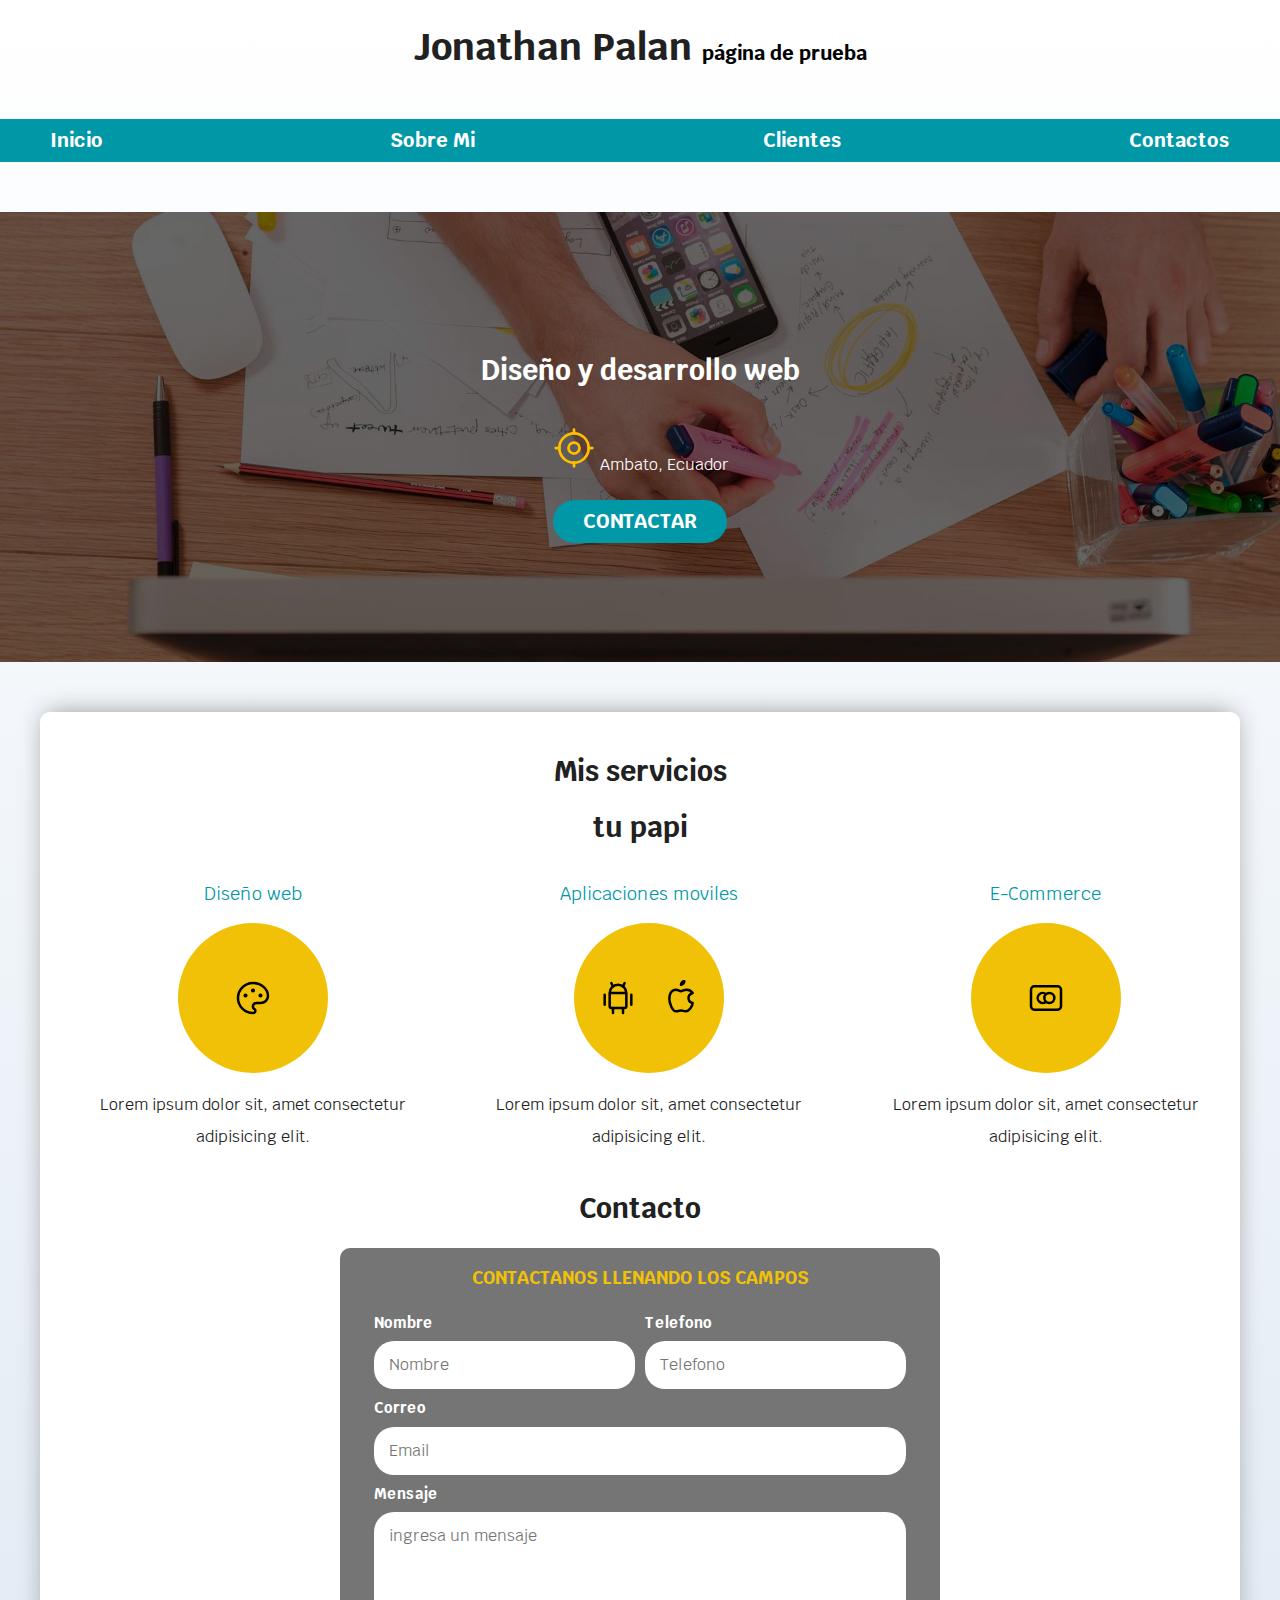
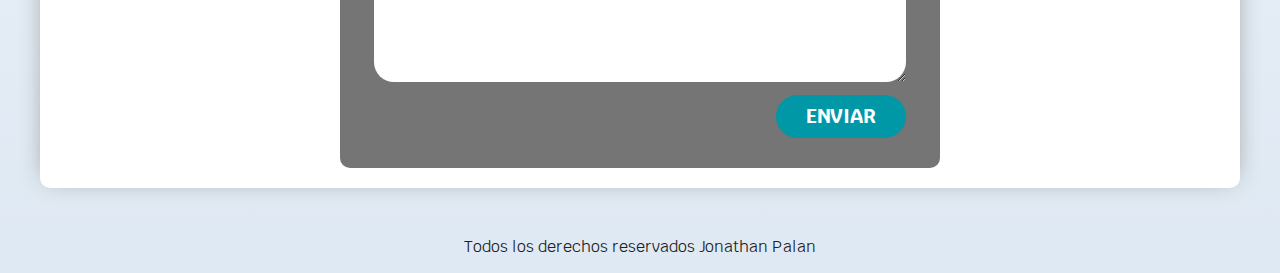
<file: index.html>
<!DOCTYPE html>
<html lang="en">

<meta charset="UTF-8">
<meta http-equiv="X-UA-Compatible" content="IE=edge">
<meta name="viewport" content="width=device-width, initial-scale=1.0">
<title>Diseñador Freelancer</title>
<link rel="preload" href="css/normalize.css" as="style">
<link rel="stylesheet" href="css/normalize.css">
<!-- link del archivo css de normalize, para normalizar en todos los navegadores los elementos que se usan, primera libreria en cargar siempre-->
<link rel="preconnect" href="https://fonts.googleapis.com">
<link rel="preconnect" href="https://fonts.gstatic.com" crossorigin>
<link href="https://fonts.googleapis.com/css2?family=Krub&  display=swap" rel="stylesheet">
<link href="https://fonts.googleapis.com/css2?family=Krub:wght@400;700&display=swap" rel="stylesheet">
<!--las tres lineas de arriba son de las fuentes sacadas de google fonts -->
<link rel="preload" href="css/styles.css" as="style">
<!-- cargue la hoja de estilos lo mas rapido que pueda. -->
<link rel="stylesheet" href="css/styles.css">
<!-- vicular la hoja html y la hoja de estilos css -->
</head>

<body>
    <header>
        <h1 class="titulo">Jonathan Palan <span>página de prueba</span></h1>
        <!--span se usa para separar frases de uno se convierten en dos diferentes pero editables cada uno-->
    </header>
    <div class="nav-bg">
        <nav class="navegacion-principal contenedor">
            <a href="#">Inicio</a>
            <a href="#">Sobre mi</a>
            <a href="#">Clientes</a>
            <a href="#">contactos</a>
        </nav>
    </div>
    <!--<img src="img/hero.jpg">-->
    <section class="hero">
        <div class="contenido-hero">
            <h2>Diseño y desarrollo web</h2>
            <p><img src="img/map.svg" alt=""> Ambato, Ecuador</p>
            <a class="boton" href="#">Contactar</a>
        </div>

    </section>
    <main class="contenedor sombra">
        <h2>Mis servicios </h2>
        <h2>tu papi</h2>
        <div class="servicios">
            <section class="servicio">
                <h3>Diseño web</h3>
                <div class="iconos">
                    <img src="img/paleta.svg" alt="">
                </div>
                <p>Lorem ipsum dolor sit, amet consectetur adipisicing elit. </p>
            </section>
            <section class="servicio">
                <h3>Aplicaciones moviles</h3>
                <div class="iconos">
                    <img src="img/android.svg" alt="">
                    <img src="img/apple.svg" alt="">
                </div>
                <p>Lorem ipsum dolor sit, amet consectetur adipisicing elit.</p>
            </section>
            <section class="servicio">
                <h3>E-Commerce</h3>
                <div class="iconos">
                    <img src="img/card.svg" alt="">
                </div>
                <p>Lorem ipsum dolor sit, amet consectetur adipisicing elit.</p>
            </section>
        </div>
        <section>
            <h2>Contacto</h2>
            <form class="formulario">
                <fieldset>
                    <legend>Contactanos llenando los campos</legend>
                    <!-- para dar nombre al formulario con legend, describirlo -->
                    <div class="contenedor-Campos">
                        <div class="campo">
                            <label>Nombre</label> <!-- eticketa de texto dentro del formulario -->
                            <input class="input-text" type="text" placeholder="Nombre" />
                            <!-- Eticket para crear una casilla de ingresos de texto -->
                        </div>
                        <div class="campo">
                            <label>Telefono</label>
                            <input class="input-text" type="text" placeholder="Telefono" />
                        </div>
                        <div class="campo">
                            <label>Correo</label>
                            <input class="input-text" type="email" placeholder="Email">
                        </div>
                        <div class="campo">
                            <label>Mensaje</label>
                            <textarea class="input-text" placeholder="ingresa un mensaje"></textarea>
                            <!-- textarea ayuda ingresar un espacio grande donde se pueda ingresar texto -->
                        </div>
                    </div>
                    <div class="alinear-derecha flex">
                        <input class="boton w-sm-100" type="submit" value="Enviar">
                        <!-- el tipo submit almacenara para enviar los datos q se tengan  -->
                        <!-- tambien se puede usar 
                        <button type="submit">Enviar</button> 
                    solo cambia la sintaxis pero hacen lo mismo. -->
                    </div>
                    <!-- es recomendable usar un div en para tener separados los campos en distintas secciones, esto colocara en la pagina web de arriba a abajo, se suele usar div/ cuando no se cumple con las condiciones de las otras etiqutas, por ejemplo si no es ni menu, ni main, ni seccion o articulo, etc -->
                </fieldset> <!-- agragar campos al formulario -->

            </form> <!-- para crear formularios en html -->
        </section>
    </main>
    <footer class="footer">
        <p>Todos los derechos reservados Jonathan Palan</p>
    </footer>
</body>

</html>
</file>
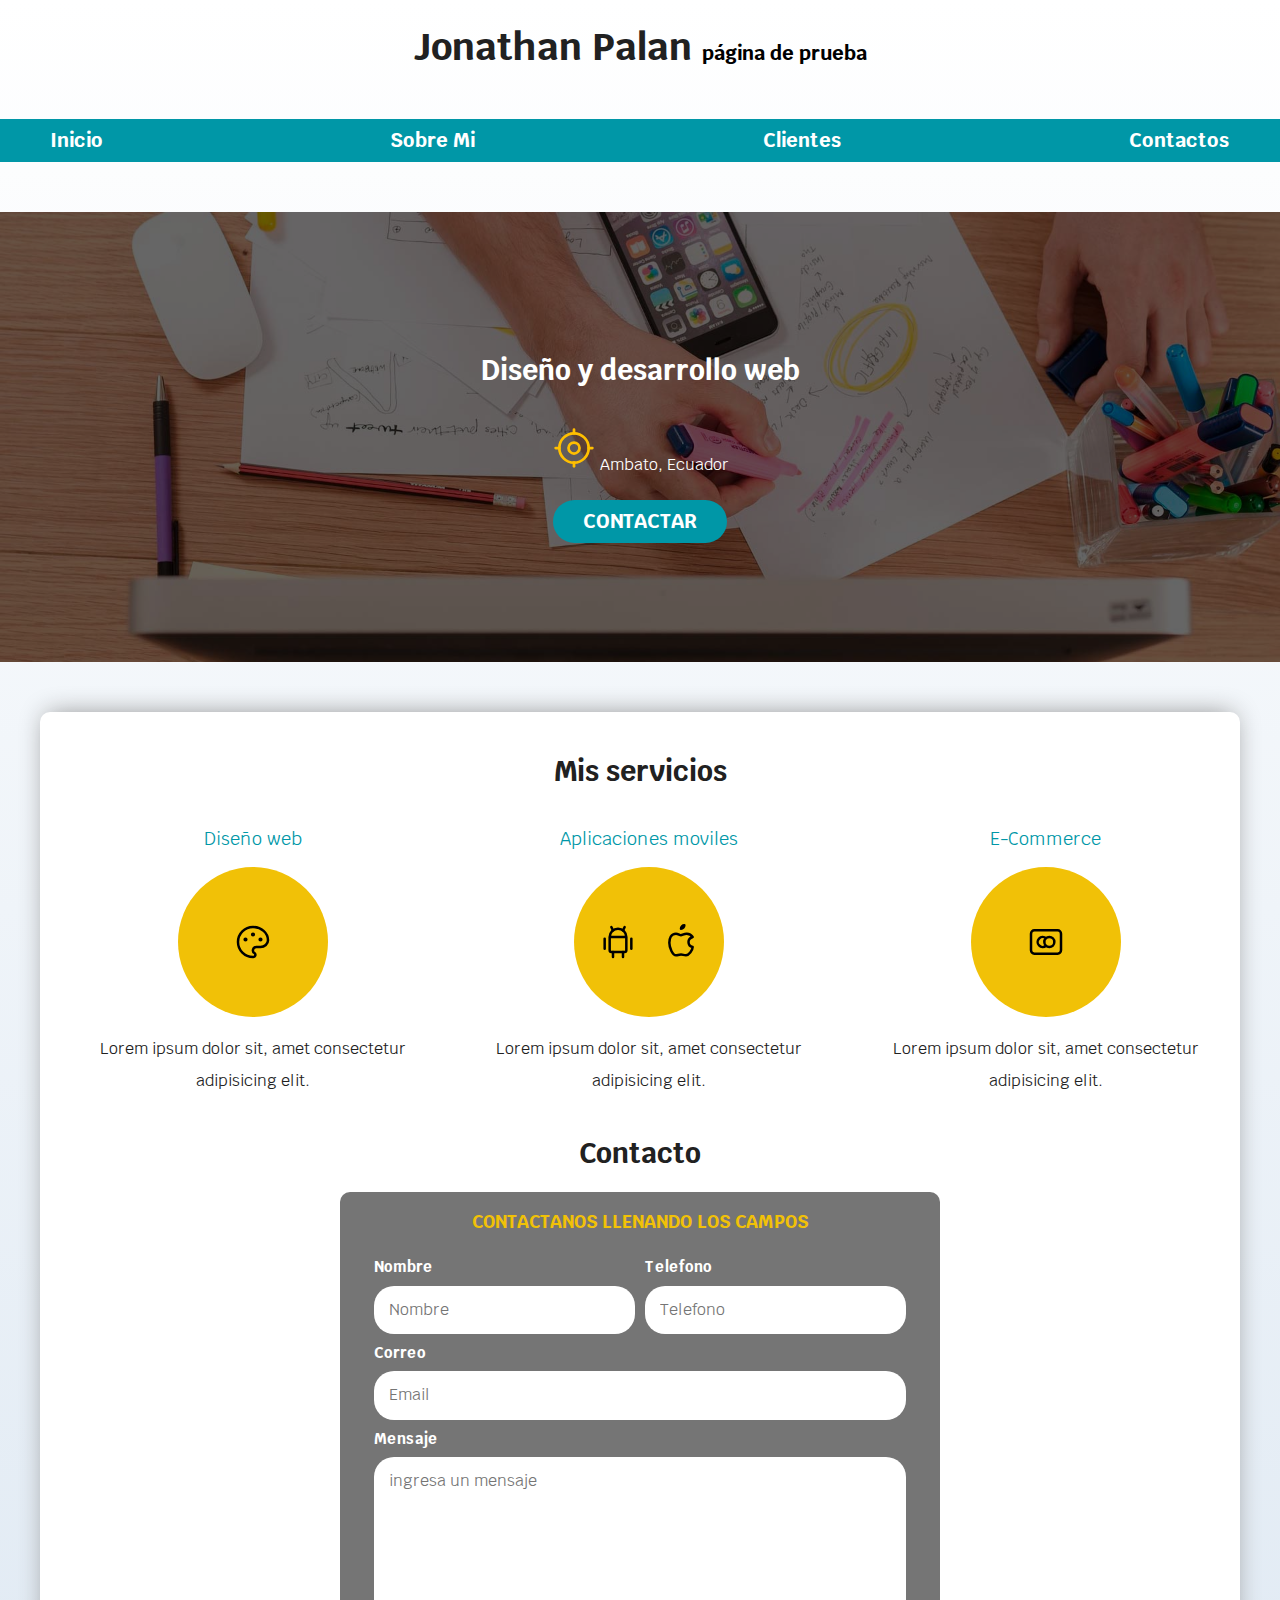
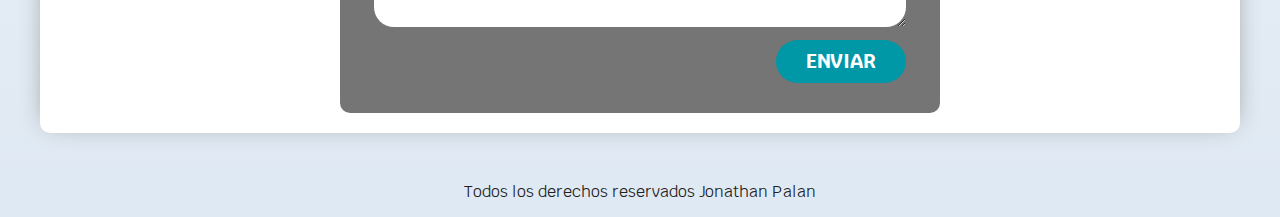
<file: freelancer_inicio/index.html>
<!DOCTYPE html>
<html lang="en">

<meta charset="UTF-8">
<meta http-equiv="X-UA-Compatible" content="IE=edge">
<meta name="viewport" content="width=device-width, initial-scale=1.0">
<title>Diseñador Freelancer</title>
<link rel="preload" href="css/normalize.css" as="style">
<link rel="stylesheet" href="css/normalize.css">
<!-- link del archivo css de normalize, para normalizar en todos los navegadores los elementos que se usan, primera libreria en cargar siempre-->
<link rel="preconnect" href="https://fonts.googleapis.com">
<link rel="preconnect" href="https://fonts.gstatic.com" crossorigin>
<link href="https://fonts.googleapis.com/css2?family=Krub&  display=swap" rel="stylesheet">
<link href="https://fonts.googleapis.com/css2?family=Krub:wght@400;700&display=swap" rel="stylesheet">
<!--las tres lineas de arriba son de las fuentes sacadas de google fonts -->
<link rel="preload" href="css/styles.css" as="style">
<!-- cargue la hoja de estilos lo mas rapido que pueda. -->
<link rel="stylesheet" href="css/styles.css">
<!-- vicular la hoja html y la hoja de estilos css -->
</head>

<body>
    <header>
        <h1 class="titulo">Jonathan Palan <span>página de prueba</span></h1>
        <!--span se usa para separar frases de uno se convierten en dos diferentes pero editables cada uno-->
    </header>
    <div class="nav-bg">
        <nav class="navegacion-principal contenedor">
            <a href="#">Inicio</a>
            <a href="#">Sobre mi</a>
            <a href="#">Clientes</a>
            <a href="#">contactos</a>
        </nav>
    </div>
    <!--<img src="img/hero.jpg">-->
    <section class="hero">
        <div class="contenido-hero">
            <h2>Diseño y desarrollo web</h2>
            <p><img src="img/map.svg" alt=""> Ambato, Ecuador</p>
            <a class="boton" href="#">Contactar</a>
        </div>

    </section>
    <main class="contenedor sombra">
        <h2>Mis servicios </h2>
        <div class="servicios">
            <section class="servicio">
                <h3>Diseño web</h3>
                <div class="iconos">
                    <img src="img/paleta.svg" alt="">
                </div>
                <p>Lorem ipsum dolor sit, amet consectetur adipisicing elit. </p>
            </section>
            <section class="servicio">
                <h3>Aplicaciones moviles</h3>
                <div class="iconos">
                    <img src="img/android.svg" alt="">
                    <img src="img/apple.svg" alt="">
                </div>
                <p>Lorem ipsum dolor sit, amet consectetur adipisicing elit.</p>
            </section>
            <section class="servicio">
                <h3>E-Commerce</h3>
                <div class="iconos">
                    <img src="img/card.svg" alt="">
                </div>
                <p>Lorem ipsum dolor sit, amet consectetur adipisicing elit.</p>
            </section>
        </div>
        <section>
            <h2>Contacto</h2>
            <form class="formulario">
                <fieldset>
                    <legend>Contactanos llenando los campos</legend>
                    <!-- para dar nombre al formulario con legend, describirlo -->
                    <div class="contenedor-Campos">
                        <div class="campo">
                            <label>Nombre</label> <!-- eticketa de texto dentro del formulario -->
                            <input class="input-text" type="text" placeholder="Nombre" />
                            <!-- Eticket para crear una casilla de ingresos de texto -->
                        </div>
                        <div class="campo">
                            <label>Telefono</label>
                            <input class="input-text" type="text" placeholder="Telefono" />
                        </div>
                        <div class="campo">
                            <label>Correo</label>
                            <input class="input-text" type="email" placeholder="Email">
                        </div>
                        <div class="campo">
                            <label>Mensaje</label>
                            <textarea class="input-text" placeholder="ingresa un mensaje"></textarea>
                            <!-- textarea ayuda ingresar un espacio grande donde se pueda ingresar texto -->
                        </div>
                    </div>
                    <div class="alinear-derecha flex">
                        <input class="boton w-sm-100" type="submit" value="Enviar">
                        <!-- el tipo submit almacenara para enviar los datos q se tengan  -->
                        <!-- tambien se puede usar 
                        <button type="submit">Enviar</button> 
                    solo cambia la sintaxis pero hacen lo mismo. -->
                    </div>
                    <!-- es recomendable usar un div en para tener separados los campos en distintas secciones, esto colocara en la pagina web de arriba a abajo, se suele usar div/ cuando no se cumple con las condiciones de las otras etiqutas, por ejemplo si no es ni menu, ni main, ni seccion o articulo, etc -->
                </fieldset> <!-- agragar campos al formulario -->

            </form> <!-- para crear formularios en html -->
        </section>
    </main>
    <footer class="footer">
        <p>Todos los derechos reservados Jonathan Palan</p>
    </footer>
</body>

</html>
</file>
<file: css/styles.css>
:root {

    --blanco: #ffffff;
    --oscuro: #212121;
    /*colores en hexadecimal */
    --primario: #f1c107;
    /*tambien podenos usar en rgb como rgb(255,255,255)*/
    --secundario: #0097a7;
    --gis: #757575;
    --grisClaro: #dfe9f3;

    --fuenteprincipal: 3rem:
}

/* seudoelementos, elementos que no existen, custom propierties, con esto podemos definir nuestra paleta de colores que vayamos a usar. */

html {
    font-size: 62.5%;
    /* Las dos lineas de arriba ayudan a controlar los valores de rem dando 1 rem ---> a 10px, los comandos que se escriban en body se aplicaran a todo el documento*/

    box-sizing: border-box;
    scroll-snap-type: y mandatory; /*Para configurara el scroll del mouse*/
}

*,
*:before,
*:after {
    box-sizing: inherit;
    /* * selecciona todos los elementos que se tengan, en este caso todos los elementos del html. */
}

/*estas lineas desde box-sizing ayuda a acomodar los tamaños de las cajas que se crean, para que cuando se modifiquen los tamaños se puedan acomodar sin distorciones.*/

.sombra {

    -webkit-box-shadow: 0px -4px 27px -7px rgba(135, 135, 135, 1);
    -moz-box-shadow: 0px -4px 27px -7px rgba(135, 135, 135, 1);
    box-shadow: 0px -4px 27px -7px rgba(135, 135, 135, 1);
    background-color: var(--blanco);
    padding: 2rem;
    border-radius: 1rem;
}

/*Este estilo de sombra hace que se genere un cuadro con sombreado alrededor de le main en el cual fue puesto esta clase*/



body {

    font-size: 16px;
    font-family: 'Krub', sans-serif;
    ;
    /*para cambiar la fuente de la letra*/
    background-image: linear-gradient(to top, var(--grisClaro) 0%, var(--blanco) 100%);
    /*Crear un fondo colorido gradiente, que va desde gris claro hasta blanco*/

}



h1 {
    font-size: 3.8rem;
}

h2 {

    font-size: 2.8rem;
}

h3 {
    font-size: 1.8rem;
}

h1,
h2,
h3 {
    text-align: center;
    /* alinear texto, centro,derecha,izquierda */
    color: var(--oscuro);
    /* cambiar color del texto */
}

/*Especificamos las caracteristicas que tendran las h de todo el documento, en este caso cada uno tiene su propio tamaño de letra, pero comparten la alineacion*/

.titulo span {
    /* .titulo span significa que el estilo que se va a aplicar esta dirigido solo para el span dentro de la clase titulo, si se dejara solo span el estilo se aplicara a todos los span que existan en el html. Se utiliza para especificar la etiqueta que se quiera editar*/
    font-size: 2rem;
    color: black;
}

.contenedor {

    max-width: 120rem;
    margin-top: 5rem;
    margin-right: auto;
    margin-bottom: 5rem;
    margin-left: auto;
    /* las 4 lineas de arriba ayudan a dar espacio alrededor de los margenes, ej. 0px, 5px, 10px, de separacion hacia arriba, abajo, izq, der.
    Estas 4 lineas se puede remplazar con margin: valor(top) valor(right) valor(bottom) valor(left);*/

}

.boton {

    background-color: var(--secundario);
    /*Color de fondo*/
    color: var(--blanco);
    /*color de texto*/
    padding: 1rem 3rem;
    /*espaciado de relleno, para formar un tipo caja alrededor del texto*/
    margin-top: 1rem;
    /* margen superior*/
    font-size: 2rem;
    /*tamaño de la fuente*/
    text-decoration: none;
    /*Sin decoraciones el texto*/
    text-transform: uppercase;
    /*Texto en mayusculas*/
    font-weight: bold;
    /*Engrosar el texto*/
    border-radius: 5rem;
    /*redondear esquinas del cuadro*/
    width: 90%;
    /*Tomara un ancho del 90% del tamaño total de la pantalla*/
    text-align: center;
    /*Alinea el texto al centro*/
    border: none;
    /*Elimina el borde predefinido*/
}

@media (min-width: 768px) {
    .boton {
        width: auto;
    }
}

/*Estas lisneas de codigo significan que caundo pase los 768px el ancho se coloque de manera auto, lo que pondra el tamaño por default de la caja en una pantalla grande*/


/*Utilidades*/

.w-sm-100 {
    width: 100%;
}

@media (min-width: 768px) {
    .w-sm-100 {

        width: auto;
    }

}

.alinear-derecha {
    justify-content: flex-end;
}

.flex {
    display: flex;

}

.nav-bg {

    background-color: var(--secundario);

}

.navegacion-principal {

    /*Adiferencia de margin padding escala hacia los interiores de donde se aplica*/
    display: flex;
    /* Habilita opciones de flex*/
    flex-direction: column;
    /*para cambiar la direccion de la barra de navegacion de columna a fila, en este caso en fila*/


}

@media (min-width: 768px) {
    .navegacion-principal {
        flex-direction: row;
        justify-content: space-between;
        /*Da un espacion entre si al contenido*/
    }

    /* media Querins sirve para acomodar la pantalla a los distintos dispostivos que entren en la pagina web, se le otorga un ancho minimo con el cual empiece a funcionar, en este caso a partir de 768px se ejecutara las lineas dentro del media*/
}


.navegacion-principal a {
    display: block;
    text-align: center;
    padding: 1rem;
    color: #ffffff;
    text-transform: capitalize;
    text-decoration: none;
    /* Los comandos text ayudan a modificar el texto, negrillas subrayado, delineado, etc. En este caso se usa para quitar cualquier decorado que tenga ese texto*/
    font-size: 2rem;
    font-weight: 700;

}

.navegacion-principal a:hover {
    /*Hover ayuda a rellenar con color un espacio en este caso el de las palabras de la navegacion principal*/
    background-color: var(--primario);
    color: var(--oscuro)
}

.hero {

    background-image: url(../img/hero.jpg);
    /* Colocar imagen de fondo*/
    background-repeat: no-repeat;
    /*Para que la imagen no se repita cuando se aleja de zoom la pagina*/
    background-size: cover;
    /*Para que la imagen cubra toda la pantalla*/
    height: 450px;
    position: relative;
    margin-bottom: 2rem;
}

.contenido-hero {
    position: absolute;
    background-color: rgba(0, 0, 0, 0.6);
    /*Dar color a la imagen con un fondo de transparencia*/
    /*background-color: rgb(0 0 0 / 70%);*/
    width: 100%;
    height: 100%;

    display: flex;
    /*Activar las opciones flex*/
    flex-direction: column;
    /* cambiar los items que esten en forma de columanas es decir uno a lado del otro */
    text-align: center;
    /* alinear el texto al centro*/
    align-items: center;
    /*alinear todos los items al centro*/
    justify-content: center;
    /*alinear los items al centro de manera vertical */

}

.contenido-hero h2,
p {

    color: var(--blanco);
    /*Color blanco del texto que se encuntra en h2*/

}

@media (min-width: 768px) {
    .servicios {

        display: grid;
        /*Para activar las propiedades de css grid*/
        grid-template-columns: 33.3% 33.3% 33.3%;
        /*Template columns crea columnas en este caso tres columnas que tomen 33.3% del espacio de servicios, tambien se puede usar 1fr 1fr 1fr 1fr*/
        /*grid-template-rows: 200px 800px;*/
        column-gap: 1rem;
        /*Separacion entre columnas de 1 rem*/
    }
}
/*Scroll snap*/
.servicio, .navegacion-principal, .formulario {

    scroll-snap-align: center;
    scroll-snap-stop: always ;
}/*Estas dos lineas ayudan a que cuando se de scroll con el mouse se diriga de manera auto a la siguiente seccion*/

.servicio {

    display: flex;
    /*Actvamos las opciones de flex*/
    flex-direction: column;
    /*Colocamos la direccion de forma de columnas*/
    align-items: center;
    /*Items alineados al centro*/

}

.servicio h3 {
    color: var(--secundario);
    /*Color de texto*/
    font-weight: normal;
    /*Grosor de texto*/
}

.servicio p {

    line-height: 2;
    /*Dar mas interlineado en el texto*/
    text-align: center;
    /*Texto centrado*/
    color: var(--oscuro);
}

.servicio .iconos {
    height: 15rem;
    /*Alto del cuadro*/
    width: 15rem;
    /*Ancho del cuadro*/
    background-color: var(--primario);
    /*color de fondo*/
    border-radius: 50%;
    /* redondear las esquinas, porcentaje de borde 100% es caudrado*/
    display: flex;
    /*opciones de flexbox*/
    flex-direction: row;
    align-items: center;
    /*Alinear items verticalmente en el centro*/
    justify-content: space-evenly;
    /*Contenido espaciado*/
}

.formulario {

    background-color: var(--gis);
    width: min(60rem, 100%);
    /*Utiliza el valor mas peque;o */
    margin: 0 auto;
    /*Se utiliza en casos como formulario, no se puede usar flex porq no se habilitan display flex en el contenedor*/
    padding: 2rem;
    /*Esapcio de relleno*/
    border-radius: 1rem;
    /*bordeado de esquinas*/

}

.formulario legend {
    text-align: center;
    /*Centrar texto*/
    font-size: 1.8rem;
    /*Tama;o de la fuente*/
    text-transform: uppercase;
    /*Texto en mayusculas*/
    font-weight: 700;
    /*grosor del texto*/
    margin-bottom: 2rem;
    /*margen inferior*/
    color: var(--primario);
    /*Color de texto*/

}

.formulario fieldset {
    border: none;
    /*Eliminar borde predeterminado creado por ek navegador */

}
@media (min-width: 768px) {
    .contenedor-Campos {
        display: grid;
        grid-template-columns: repeat(2, 1fr);
        grid-template-rows: auto auto 20rem;
        column-gap: 1rem;
    } 
}
.campo:nth-child(3), 
.campo:nth-child(4){
    grid-column: 1 / 3; /*Modifica el uso de las columnas que se creron con el grid, en este caso va desde la columna 1 hasta la 3*/

}/*si se tiene clases repetidas y se quiere editar una de ellas, se puede usar :nth-child() y dentro poner el numero en el q se ecuentre el orden, en este caso se tiene 4 clases con nombre campo y se desea editar solo la tercera clase con ese campo*/

.campo {
    margin-bottom: 1rem;
    /*Margen inferior*/


}

.campo label {

    color: var(--blanco);
    /*color de texto*/
    font-size: 1.5rem;
    /*Tama;o de la fuente o etxtp*/
    font-weight: bold;
    /*En negrillas*/
    margin-bottom: 1rem;
    /*Margen inferior*/
    display: block;
    /*uno encima de otro*/


}

.input-text {
    width: 100%;
    border: none;
    padding: 1.5rem;
    border-radius: 2rem;

}

.boton:hover {
    cursor: pointer;
    /*Convertir el cursor en un puntero*/
}

.campo textarea {
    height: 17rem;
}
.footer {
    text-align: center;
}
.footer p{
    color: var(--oscuro)
}
</file>
<file: freelancer_inicio/css/styles.css>
:root {

    --blanco: #ffffff;
    --oscuro: #212121;
    /*colores en hexadecimal */
    --primario: #f1c107;
    /*tambien podenos usar en rgb como rgb(255,255,255)*/
    --secundario: #0097a7;
    --gis: #757575;
    --grisClaro: #dfe9f3;

    --fuenteprincipal: 3rem:
}

/* seudoelementos, elementos que no existen, custom propierties, con esto podemos definir nuestra paleta de colores que vayamos a usar. */

html {
    font-size: 62.5%;
    /* Las dos lineas de arriba ayudan a controlar los valores de rem dando 1 rem ---> a 10px, los comandos que se escriban en body se aplicaran a todo el documento*/

    box-sizing: border-box;
    scroll-snap-type: y mandatory; /*Para configurara el scroll del mouse*/
}

*,
*:before,
*:after {
    box-sizing: inherit;
    /* * selecciona todos los elementos que se tengan, en este caso todos los elementos del html. */
}

/*estas lineas desde box-sizing ayuda a acomodar los tamaños de las cajas que se crean, para que cuando se modifiquen los tamaños se puedan acomodar sin distorciones.*/

.sombra {

    -webkit-box-shadow: 0px -4px 27px -7px rgba(135, 135, 135, 1);
    -moz-box-shadow: 0px -4px 27px -7px rgba(135, 135, 135, 1);
    box-shadow: 0px -4px 27px -7px rgba(135, 135, 135, 1);
    background-color: var(--blanco);
    padding: 2rem;
    border-radius: 1rem;
}

/*Este estilo de sombra hace que se genere un cuadro con sombreado alrededor de le main en el cual fue puesto esta clase*/



body {

    font-size: 16px;
    font-family: 'Krub', sans-serif;
    ;
    /*para cambiar la fuente de la letra*/
    background-image: linear-gradient(to top, var(--grisClaro) 0%, var(--blanco) 100%);
    /*Crear un fondo colorido gradiente, que va desde gris claro hasta blanco*/

}



h1 {
    font-size: 3.8rem;
}

h2 {

    font-size: 2.8rem;
}

h3 {
    font-size: 1.8rem;
}

h1,
h2,
h3 {
    text-align: center;
    /* alinear texto, centro,derecha,izquierda */
    color: var(--oscuro);
    /* cambiar color del texto */
}

/*Especificamos las caracteristicas que tendran las h de todo el documento, en este caso cada uno tiene su propio tamaño de letra, pero comparten la alineacion*/

.titulo span {
    /* .titulo span significa que el estilo que se va a aplicar esta dirigido solo para el span dentro de la clase titulo, si se dejara solo span el estilo se aplicara a todos los span que existan en el html. Se utiliza para especificar la etiqueta que se quiera editar*/
    font-size: 2rem;
    color: black;
}

.contenedor {

    max-width: 120rem;
    margin-top: 5rem;
    margin-right: auto;
    margin-bottom: 5rem;
    margin-left: auto;
    /* las 4 lineas de arriba ayudan a dar espacio alrededor de los margenes, ej. 0px, 5px, 10px, de separacion hacia arriba, abajo, izq, der.
    Estas 4 lineas se puede remplazar con margin: valor(top) valor(right) valor(bottom) valor(left);*/

}

.boton {

    background-color: var(--secundario);
    /*Color de fondo*/
    color: var(--blanco);
    /*color de texto*/
    padding: 1rem 3rem;
    /*espaciado de relleno, para formar un tipo caja alrededor del texto*/
    margin-top: 1rem;
    /* margen superior*/
    font-size: 2rem;
    /*tamaño de la fuente*/
    text-decoration: none;
    /*Sin decoraciones el texto*/
    text-transform: uppercase;
    /*Texto en mayusculas*/
    font-weight: bold;
    /*Engrosar el texto*/
    border-radius: 5rem;
    /*redondear esquinas del cuadro*/
    width: 90%;
    /*Tomara un ancho del 90% del tamaño total de la pantalla*/
    text-align: center;
    /*Alinea el texto al centro*/
    border: none;
    /*Elimina el borde predefinido*/
}

@media (min-width: 768px) {
    .boton {
        width: auto;
    }
}

/*Estas lisneas de codigo significan que caundo pase los 768px el ancho se coloque de manera auto, lo que pondra el tamaño por default de la caja en una pantalla grande*/


/*Utilidades*/

.w-sm-100 {
    width: 100%;
}

@media (min-width: 768px) {
    .w-sm-100 {

        width: auto;
    }

}

.alinear-derecha {
    justify-content: flex-end;
}

.flex {
    display: flex;

}

.nav-bg {

    background-color: var(--secundario);

}

.navegacion-principal {

    /*Adiferencia de margin padding escala hacia los interiores de donde se aplica*/
    display: flex;
    /* Habilita opciones de flex*/
    flex-direction: column;
    /*para cambiar la direccion de la barra de navegacion de columna a fila, en este caso en fila*/


}

@media (min-width: 768px) {
    .navegacion-principal {
        flex-direction: row;
        justify-content: space-between;
        /*Da un espacion entre si al contenido*/
    }

    /* media Querins sirve para acomodar la pantalla a los distintos dispostivos que entren en la pagina web, se le otorga un ancho minimo con el cual empiece a funcionar, en este caso a partir de 768px se ejecutara las lineas dentro del media*/
}


.navegacion-principal a {
    display: block;
    text-align: center;
    padding: 1rem;
    color: #ffffff;
    text-transform: capitalize;
    text-decoration: none;
    /* Los comandos text ayudan a modificar el texto, negrillas subrayado, delineado, etc. En este caso se usa para quitar cualquier decorado que tenga ese texto*/
    font-size: 2rem;
    font-weight: 700;

}

.navegacion-principal a:hover {
    /*Hover ayuda a rellenar con color un espacio en este caso el de las palabras de la navegacion principal*/
    background-color: var(--primario);
    color: var(--oscuro)
}

.hero {

    background-image: url(../img/hero.jpg);
    /* Colocar imagen de fondo*/
    background-repeat: no-repeat;
    /*Para que la imagen no se repita cuando se aleja de zoom la pagina*/
    background-size: cover;
    /*Para que la imagen cubra toda la pantalla*/
    height: 450px;
    position: relative;
    margin-bottom: 2rem;
}

.contenido-hero {
    position: absolute;
    background-color: rgba(0, 0, 0, 0.6);
    /*Dar color a la imagen con un fondo de transparencia*/
    /*background-color: rgb(0 0 0 / 70%);*/
    width: 100%;
    height: 100%;

    display: flex;
    /*Activar las opciones flex*/
    flex-direction: column;
    /* cambiar los items que esten en forma de columanas es decir uno a lado del otro */
    text-align: center;
    /* alinear el texto al centro*/
    align-items: center;
    /*alinear todos los items al centro*/
    justify-content: center;
    /*alinear los items al centro de manera vertical */

}

.contenido-hero h2,
p {

    color: var(--blanco);
    /*Color blanco del texto que se encuntra en h2*/

}

@media (min-width: 768px) {
    .servicios {

        display: grid;
        /*Para activar las propiedades de css grid*/
        grid-template-columns: 33.3% 33.3% 33.3%;
        /*Template columns crea columnas en este caso tres columnas que tomen 33.3% del espacio de servicios, tambien se puede usar 1fr 1fr 1fr 1fr*/
        /*grid-template-rows: 200px 800px;*/
        column-gap: 1rem;
        /*Separacion entre columnas de 1 rem*/
    }
}
/*Scroll snap*/
.servicio, .navegacion-principal, .formulario {

    scroll-snap-align: center;
    scroll-snap-stop: always ;
}/*Estas dos lineas ayudan a que cuando se de scroll con el mouse se diriga de manera auto a la siguiente seccion*/

.servicio {

    display: flex;
    /*Actvamos las opciones de flex*/
    flex-direction: column;
    /*Colocamos la direccion de forma de columnas*/
    align-items: center;
    /*Items alineados al centro*/

}

.servicio h3 {
    color: var(--secundario);
    /*Color de texto*/
    font-weight: normal;
    /*Grosor de texto*/
}

.servicio p {

    line-height: 2;
    /*Dar mas interlineado en el texto*/
    text-align: center;
    /*Texto centrado*/
    color: var(--oscuro);
}

.servicio .iconos {
    height: 15rem;
    /*Alto del cuadro*/
    width: 15rem;
    /*Ancho del cuadro*/
    background-color: var(--primario);
    /*color de fondo*/
    border-radius: 50%;
    /* redondear las esquinas, porcentaje de borde 100% es caudrado*/
    display: flex;
    /*opciones de flexbox*/
    flex-direction: row;
    align-items: center;
    /*Alinear items verticalmente en el centro*/
    justify-content: space-evenly;
    /*Contenido espaciado*/
}

.formulario {

    background-color: var(--gis);
    width: min(60rem, 100%);
    /*Utiliza el valor mas peque;o */
    margin: 0 auto;
    /*Se utiliza en casos como formulario, no se puede usar flex porq no se habilitan display flex en el contenedor*/
    padding: 2rem;
    /*Esapcio de relleno*/
    border-radius: 1rem;
    /*bordeado de esquinas*/

}

.formulario legend {
    text-align: center;
    /*Centrar texto*/
    font-size: 1.8rem;
    /*Tama;o de la fuente*/
    text-transform: uppercase;
    /*Texto en mayusculas*/
    font-weight: 700;
    /*grosor del texto*/
    margin-bottom: 2rem;
    /*margen inferior*/
    color: var(--primario);
    /*Color de texto*/

}

.formulario fieldset {
    border: none;
    /*Eliminar borde predeterminado creado por ek navegador */

}
@media (min-width: 768px) {
    .contenedor-Campos {
        display: grid;
        grid-template-columns: repeat(2, 1fr);
        grid-template-rows: auto auto 20rem;
        column-gap: 1rem;
    } 
}
.campo:nth-child(3), 
.campo:nth-child(4){
    grid-column: 1 / 3; /*Modifica el uso de las columnas que se creron con el grid, en este caso va desde la columna 1 hasta la 3*/

}/*si se tiene clases repetidas y se quiere editar una de ellas, se puede usar :nth-child() y dentro poner el numero en el q se ecuentre el orden, en este caso se tiene 4 clases con nombre campo y se desea editar solo la tercera clase con ese campo*/

.campo {
    margin-bottom: 1rem;
    /*Margen inferior*/


}

.campo label {

    color: var(--blanco);
    /*color de texto*/
    font-size: 1.5rem;
    /*Tama;o de la fuente o etxtp*/
    font-weight: bold;
    /*En negrillas*/
    margin-bottom: 1rem;
    /*Margen inferior*/
    display: block;
    /*uno encima de otro*/


}

.input-text {
    width: 100%;
    border: none;
    padding: 1.5rem;
    border-radius: 2rem;

}

.boton:hover {
    cursor: pointer;
    /*Convertir el cursor en un puntero*/
}

.campo textarea {
    height: 17rem;
}
.footer {
    text-align: center;
}
.footer p{
    color: var(--oscuro)
}
</file>
